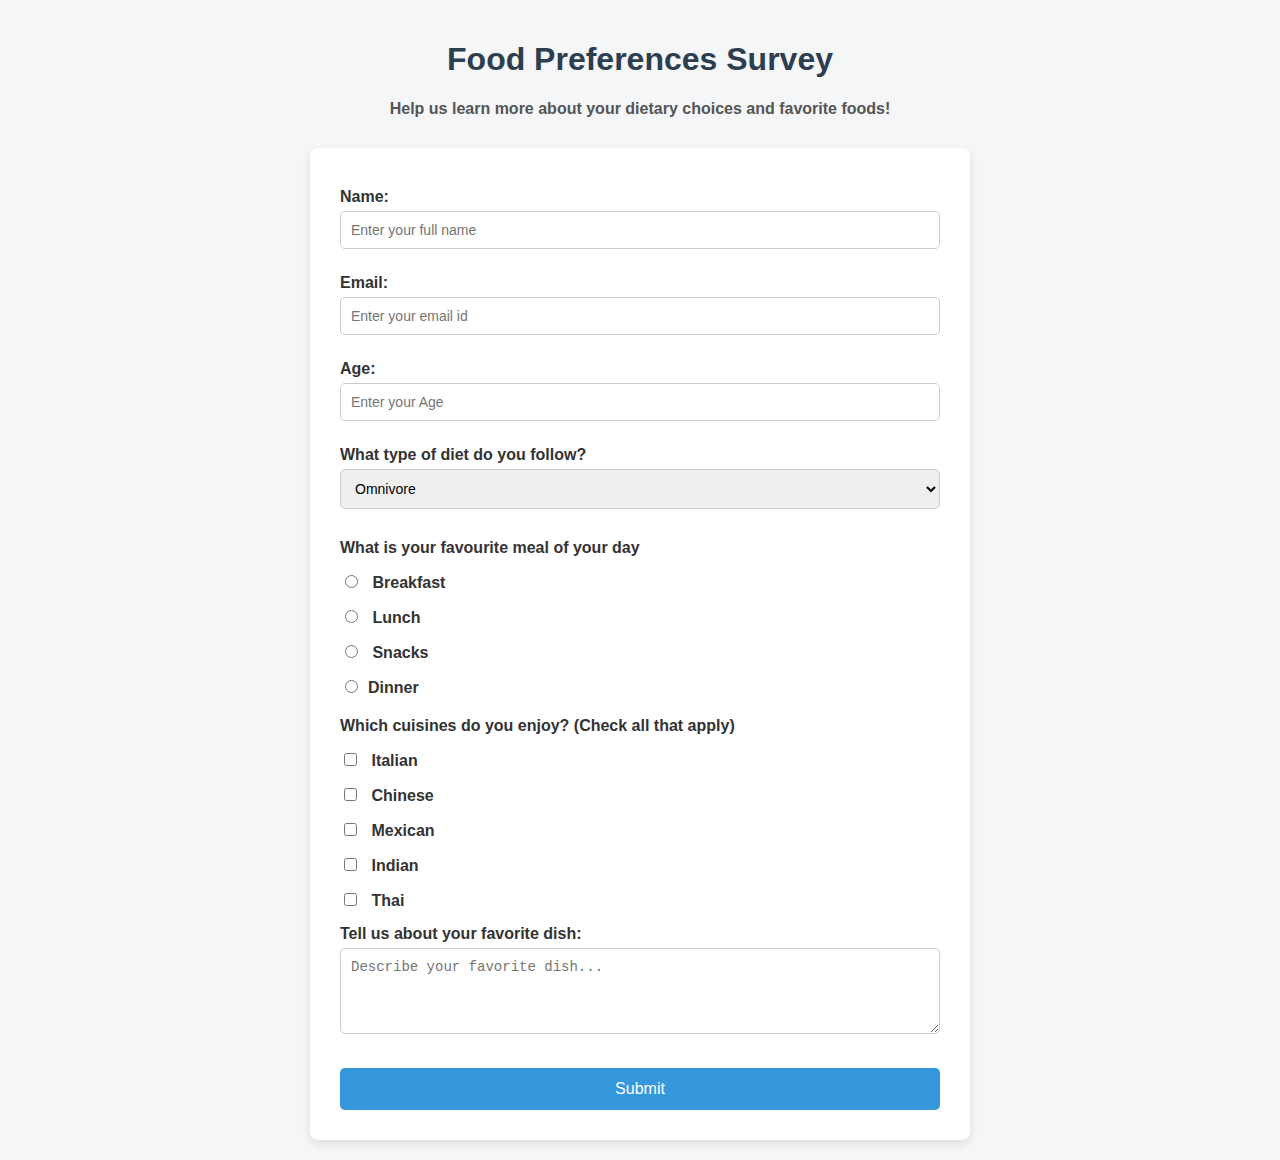
<file: 1-survey-form/index.html>
<!DOCTYPE html>
<html lang="en">
<head>
  <meta charset="UTF-8" />
  <title>Survey form</title>
  <link rel="stylesheet" href="styles.css" />
</head>

<body>
  <h1 id="title">Food Preferences Survey</h1>
  <p id="description">Help us learn more about your dietary choices and favorite foods!</p>
<form id="survey-form">
    <label id="name-label" for="name">Name:</label>
    <input type="text" id="name" name="name" required placeholder="Enter your full name" />
    <label id="email-label" for="email">Email:</label>
    <input type="email" id="email" name="email" required placeholder="Enter your email id" />
    <label id="number-label" for="number">Age:</label>
    <input type="number" id="number" name="age" min="10" max="100" required placeholder="Enter your Age" />
    <label for="dropdown">What type of diet do you follow?</label>
    <select id="dropdown" name="diet">
      <option value="omnivore">Omnivore</option>
      <option value="vegetarian">Vegetarian</option>
      <option value="Nonvegetarian">Vegan</option>
      </select>
      <p>What is your favourite meal of your day</p>
      <label>
        <input type="radio" name="meal-time" value="breakfast" /> Breakfast
        </label>
        <label>
          <input type="radio" name="meal-time" value="Lunch"/> Lunch
          </label>
          <label>
            <input type="radio" name="meal-time" value="Snacks"/> Snacks
            <label>
              <input type="radio" name="meal-time" value="Dinner"/>Dinner
              </label>
                <p>Which cuisines do you enjoy? (Check all that apply)</p>
    <label>
      <input type="checkbox" name="cuisine" value="italian" /> Italian
    </label>
    <label>
      <input type="checkbox" name="cuisine" value="chinese" /> Chinese
    </label>
    <label>
      <input type="checkbox" name="cuisine" value="mexican" /> Mexican
    </label>
    <label>
      <input type="checkbox" name="cuisine" value="indian" /> Indian
    </label>
    <label>
      <input type="checkbox" name="cuisine" value="thai" /> Thai
      </label>
      <label for="comments">Tell us about your favorite dish:</label>
    <textarea id="comments" name="comments" rows="4" cols="50" placeholder="Describe your favorite dish..."></textarea>
    <button type="submit" id="submit">Submit</button>

  </form>

</body>
</html
</file>
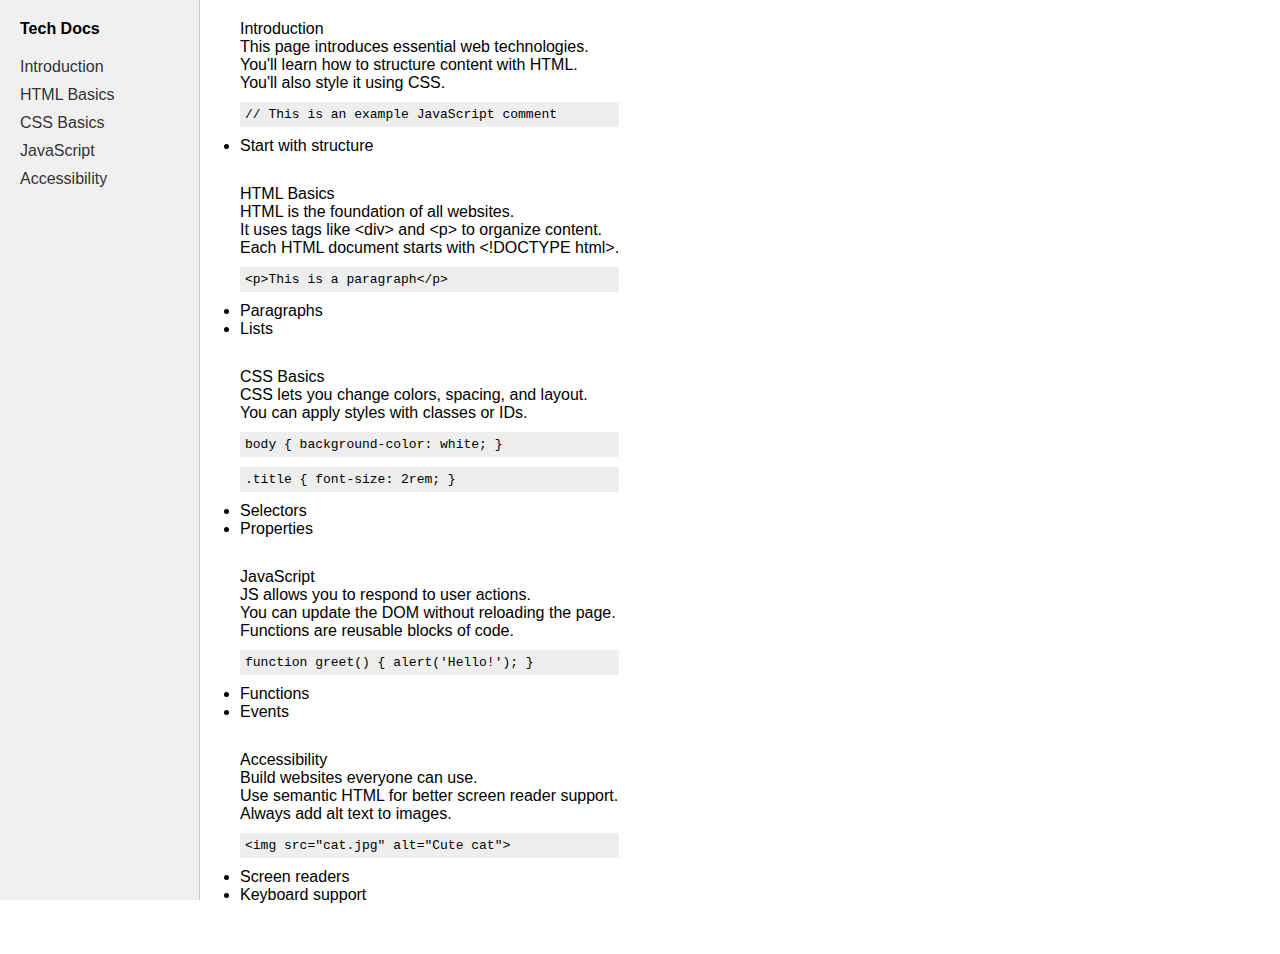
<file: 3-technical-documentation/index.html>
<!DOCTYPE html>
<html lang="en">
<head>
  <meta charset="UTF-8" />
  <meta name="viewport" content="width=device-width, initial-scale=1.0" />
  <title>Technical Documentation</title>
  <link rel="stylesheet" href="styles.css">
</head>
<body>
  <nav id="navbar">
    <header>Tech Docs</header>
    <a class="nav-link" href="#Introduction">Introduction</a>
    <a class="nav-link" href="#HTML_Basics">HTML Basics</a>
    <a class="nav-link" href="#CSS_Basics">CSS Basics</a>
    <a class="nav-link" href="#JavaScript">JavaScript</a>
    <a class="nav-link" href="#Accessibility">Accessibility</a>
  </nav>

  <main id="main-doc">
    <section class="main-section" id="Introduction">
      <header>Introduction</header>
      <p>This page introduces essential web technologies.</p>
      <p>You'll learn how to structure content with HTML.</p>
      <p>You'll also style it using CSS.</p>
      <code>// This is an example JavaScript comment</code>
      <ul><li>Start with structure</li></ul>
    </section>

    <section class="main-section" id="HTML_Basics">
      <header>HTML Basics</header>
      <p>HTML is the foundation of all websites.</p>
      <p>It uses tags like &lt;div&gt; and &lt;p&gt; to organize content.</p>
      <p>Each HTML document starts with &lt;!DOCTYPE html&gt;.</p>
      <code>&lt;p&gt;This is a paragraph&lt;/p&gt;</code>
      <ul>
        <li>Paragraphs</li>
        <li>Lists</li>
      </ul>
    </section>

    <section class="main-section" id="CSS_Basics">
      <header>CSS Basics</header>
      <p>CSS lets you change colors, spacing, and layout.</p>
      <p>You can apply styles with classes or IDs.</p>
      <code>body { background-color: white; }</code>
      <code>.title { font-size: 2rem; }</code>
      <ul>
        <li>Selectors</li>
        <li>Properties</li>
      </ul>
    </section>

    <section class="main-section" id="JavaScript">
      <header>JavaScript</header>
      <p>JS allows you to respond to user actions.</p>
      <p>You can update the DOM without reloading the page.</p>
      <p>Functions are reusable blocks of code.</p>
      <code>function greet() { alert('Hello!'); }</code>
      <ul>
        <li>Functions</li>
        <li>Events</li>
      </ul>
    </section>

    <section class="main-section" id="Accessibility">
      <header>Accessibility</header>
      <p>Build websites everyone can use.</p>
      <p>Use semantic HTML for better screen reader support.</p>
      <p>Always add alt text to images.</p>
      <code>&lt;img src="cat.jpg" alt="Cute cat"&gt;</code>
      <ul>
        <li>Screen readers</li>
        <li>Keyboard support</li>
      </ul>
    </section>
  </main>
</body>
</html>
</file>
<file: 1-survey-form/styles.css>
body {
  font-family: Arial, sans-serif;
  background-color: #f4f6f8;
  color: #333;
  margin: 0;
  padding: 20px;
}
form {
  background-color: #ffffff;
  max-width: 600px;
  margin: 0 auto;
  padding: 25px 30px;
  border-radius: 8px;
  box-shadow: 0 4px 8px rgba(0, 0, 0, 0.1);
}
#title {
  text-align: center;
  color: #2c3e50;
}
#description {
  text-align: center;
  margin-bottom: 30px;
  color: #555;
  font-size: 16px;
}
label {
  display: block;
  margin-top: 15px;
  margin-bottom: 5px;
  font-weight: bold;
}

input[type="text"],
input[type="email"],
input[type="number"],
select,
textarea {
  width: 100%;
  padding: 10px;
  margin-bottom: 10px;
  border: 1px solid #ccc;
  border-radius: 5px;
  font-size: 14px;
  box-sizing: border-box;
}

input[type="radio"],
input[type="checkbox"] {
  margin-right: 10px;
}
p {
  margin-top: 20px;
  margin-bottom: 10px;
  font-weight: bold;
}
button#submit {
  background-color: #3498db;
  color: white;
  border: none;
  padding: 12px 20px;
  border-radius: 5px;
  cursor: pointer;
  font-size: 16px;
  margin-top: 20px;
  display: block;
  width: 100%;
  transition: background-color 0.3s ease;
}
button#submit:hover {
  background-color: #2980b9;
}
@media (max-width: 600px) {
  form {
    padding: 20px;
  }
}
</file>
<file: 3-technical-documentation/styles.css>
* {
  margin: 0;
  padding: 0;
  box-sizing: border-box;
}

body {
  font-family: Arial, sans-serif;
  display: flex;
}

#navbar {
  position: fixed;
  left: 0;
  top: 0;
  width: 200px;
  height: 100%;
  background-color: #f0f0f0;
  padding: 20px;
  border-right: 1px solid #ccc;
}

#navbar header {
  margin-bottom: 20px;
  font-weight: bold;
}

.nav-link {
  display: block;
  margin: 10px 0;
  text-decoration: none;
  color: #333;
}

#main-doc {
  margin-left: 220px;
  padding: 20px;
}


.main-section {
  margin-bottom: 30px;
}

code {
  background-color: #eee;
  display: block;
  padding: 5px;
  margin: 10px 0;
}


@media (max-width: 600px) {
  body {
    flex-direction: column;
  }

  #navbar {
    position: relative;
    width: 100%;
    height: auto;
    border-right: none;
    border-bottom: 1px solid #ccc;
  }

  #main-doc {
    margin-left: 0;
  }
}
</file>
